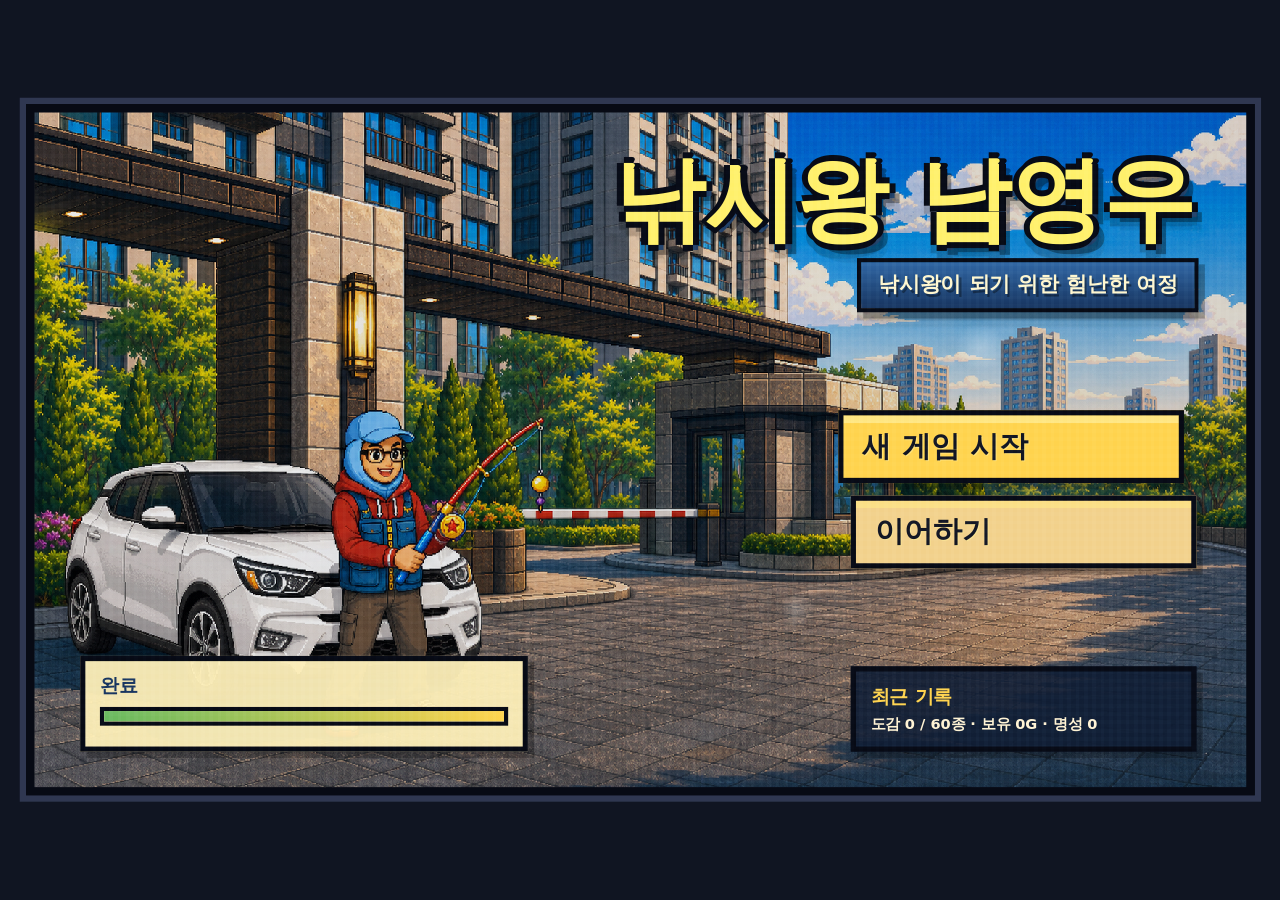
<file: index.html>
﻿<!doctype html>
<html lang="ko">
<head>
  <meta charset="utf-8">
  <meta name="viewport" content="width=device-width, initial-scale=1">
  <title>낚시왕 남영우</title>
  <meta name="description" content="아들과의 약속을 지키기 위해 모든 물고기를 잡아가는 코미디 낚시 RPG">
  <meta property="og:type" content="website">
  <meta property="og:url" content="https://kingyw.netlify.app/">
  <meta property="og:title" content="낚시왕 남영우">
  <meta property="og:description" content="아들과의 약속을 지키기 위해 모든 물고기를 잡아가는 코미디 낚시 RPG">
  <meta property="og:image" content="https://kingyw.netlify.app/assets/og_main_screen_1_1200x630.png?v=20260605-share1">
  <meta property="og:image:url" content="https://kingyw.netlify.app/assets/og_main_screen_1_1200x630.png?v=20260605-share1">
  <meta property="og:image:secure_url" content="https://kingyw.netlify.app/assets/og_main_screen_1_1200x630.png?v=20260605-share1">
  <meta property="og:image:type" content="image/png">
  <meta property="og:image:width" content="1200">
  <meta property="og:image:height" content="630">
  <meta property="og:image:alt" content="낚시왕 남영우 메인화면 1번 이미지">
  <link rel="image_src" href="https://kingyw.netlify.app/assets/og_main_screen_1_1200x630.png?v=20260605-share1">
  <meta itemprop="image" content="https://kingyw.netlify.app/assets/og_main_screen_1_1200x630.png?v=20260605-share1">
  <meta name="twitter:card" content="summary_large_image">
  <meta name="twitter:title" content="낚시왕 남영우">
  <meta name="twitter:description" content="아들과의 약속을 지키기 위해 모든 물고기를 잡아가는 코미디 낚시 RPG">
  <meta name="twitter:image" content="https://kingyw.netlify.app/assets/og_main_screen_1_1200x630.png?v=20260605-share1">
  <style>
    :root {
      --ink: #111522;
      --line: #070a14;
      --cream: #ffe9a6;
      --gold: #ffd34d;
      --red: #e94c3d;
      --blue: #45a9cf;
      --deep: #16233a;
      --panel: #f2d18b;
      --green: #68b95f;
      --game-scale: 1;
    }

    * { box-sizing: border-box; }

    body {
      margin: 0;
      min-height: 100vh;
      display: grid;
      place-items: center;
      background: #101522;
      font-family: "Malgun Gothic", "Apple SD Gothic Neo", system-ui, sans-serif;
      color: var(--ink);
      image-rendering: pixelated;
      user-select: none;
      overflow: hidden;
    }

    .game-frame {
      position: relative;
      width: calc(1180px * var(--game-scale));
      height: calc(664px * var(--game-scale));
    }

    .screen {
      --main-bg: url("./assets/main_stage_start_apartment.png");
      position: relative;
      width: 1180px;
      height: 664px;
      overflow: hidden;
      border: 8px solid var(--line);
      background:
        linear-gradient(90deg, rgba(9, 14, 28, .08), rgba(9, 14, 28, .16)),
        var(--main-bg) center / cover no-repeat;
      box-shadow: 0 0 0 6px #2f3751;
      transform: scale(var(--game-scale));
      transform-origin: top left;
    }

    .screen::before {
      content: "";
      position: absolute;
      inset: 0;
      background:
        radial-gradient(circle at 77% 34%, rgba(255,255,255,.34), transparent 2.4%),
        radial-gradient(circle at 85% 61%, rgba(255,255,255,.28), transparent 1.9%),
        radial-gradient(circle at 62% 72%, rgba(255,255,255,.3), transparent 1.8%),
        linear-gradient(105deg, transparent 0 45%, rgba(255,255,255,.12) 50%, transparent 55% 100%);
      background-size: 1180px 664px, 1180px 664px, 1180px 664px, 220% 100%;
      background-position: 0 0, 0 0, 0 0, 160% 0;
      pointer-events: none;
      mix-blend-mode: screen;
      opacity: .8;
      z-index: 4;
      animation: sea-glint 4.8s ease-in-out infinite;
    }

    .screen::after {
      content: "";
      position: absolute;
      inset: 0;
      background:
        linear-gradient(90deg, rgba(255,255,255,.08) 50%, transparent 50%) 0 0 / 8px 8px,
        linear-gradient(rgba(255,255,255,.05) 50%, transparent 50%) 0 0 / 8px 8px;
      pointer-events: none;
      mix-blend-mode: soft-light;
      z-index: 20;
    }

    .sun {
      position: absolute;
      left: 650px;
      top: 122px;
      width: 84px;
      height: 84px;
      border: 5px solid rgba(255,255,255,.45);
      border-radius: 50%;
      background: #fff6bd;
      box-shadow: 0 0 0 10px rgba(255,232,130,.22);
    }

    .sun,
    .hill,
    .trees,
    .water,
    .dock,
    .player,
    .rod,
    .hook-line,
    .hook,
    .fish {
      display: none;
    }

    .hill {
      position: absolute;
      bottom: 318px;
      width: 420px;
      height: 135px;
      background: #769756;
      border: 5px solid rgba(35,64,42,.45);
      border-radius: 55% 55% 0 0;
    }

    .hill.one { left: 310px; }
    .hill.two { right: 58px; width: 470px; height: 158px; background: #68894f; }

    .trees {
      position: absolute;
      left: 0;
      right: 0;
      top: 232px;
      height: 118px;
      background:
        repeating-linear-gradient(90deg, transparent 0 30px, #244b36 30px 48px, transparent 48px 76px);
      opacity: .76;
    }

    .water {
      position: absolute;
      left: 0;
      right: 0;
      bottom: 0;
      height: 49%;
      background:
        linear-gradient(rgba(255,255,255,.18), transparent 34%),
        #48accf;
      overflow: hidden;
    }

    .water::before,
    .water::after {
      content: "";
      position: absolute;
      left: -20px;
      width: 125%;
      height: 22px;
      background: repeating-linear-gradient(90deg, rgba(255,255,255,.72) 0 18px, transparent 18px 44px);
      opacity: .4;
    }

    .water::before { top: 52px; }
    .water::after { top: 174px; opacity: .22; }

    .dock {
      position: absolute;
      left: 0;
      top: 376px;
      width: 342px;
      height: 54px;
      border: 5px solid var(--line);
      background: repeating-linear-gradient(90deg, #a96938 0 30px, #7a4528 30px 37px);
      box-shadow: 0 14px 0 #5b3322;
      z-index: 5;
    }

    .dock::before,
    .dock::after {
      content: "";
      position: absolute;
      bottom: -78px;
      width: 22px;
      height: 78px;
      border: 5px solid var(--line);
      background: #6e3c25;
    }

    .dock::before { left: 58px; }
    .dock::after { right: 44px; }

    .player {
      position: absolute;
      left: 142px;
      top: 250px;
      width: 112px;
      image-rendering: pixelated;
      filter: drop-shadow(7px 5px 0 rgba(0,0,0,.34));
      z-index: 6;
    }

    .rod {
      position: absolute;
      left: 227px;
      top: 316px;
      width: 290px;
      height: 7px;
      border: 2px solid #080808;
      background: #2a1914;
      transform: rotate(15deg);
      transform-origin: left center;
      z-index: 5;
    }

    .hook-line {
      position: absolute;
      left: 506px;
      top: 390px;
      width: 2px;
      height: 96px;
      background: repeating-linear-gradient(#fff 0 8px, transparent 8px 14px);
      z-index: 5;
    }

    .hook {
      position: absolute;
      left: 496px;
      top: 482px;
      width: 20px;
      height: 20px;
      border-right: 5px solid var(--line);
      border-bottom: 5px solid var(--line);
      border-radius: 0 0 20px 0;
      transform: rotate(35deg);
      z-index: 5;
    }

    .title-wrap {
      position: absolute;
      right: 46px;
      top: 38px;
      z-index: 8;
      text-align: right;
      filter: drop-shadow(0 8px 0 rgba(0,0,0,.18));
    }

    .title {
      display: inline-block;
      margin: 0;
      padding: 8px 4px 2px;
      color: #fff06a;
      font-size: 88px;
      font-weight: 1000;
      line-height: .86;
      letter-spacing: 0;
      text-shadow:
        6px 0 0 var(--line),
        -6px 0 0 var(--line),
        0 6px 0 var(--line),
        0 -6px 0 var(--line),
        5px 5px 0 #1f3e66,
        10px 10px 0 rgba(0,0,0,.34);
      animation: title-breath 2.8s ease-in-out infinite;
    }

    .subtitle {
      margin: 16px 0 0 auto;
      width: max-content;
      padding: 8px 16px 9px;
      border: 4px solid var(--line);
      background: linear-gradient(180deg, #2f65a3, #17345f);
      color: #fff7cf;
      font-size: 20px;
      font-weight: 1000;
      text-shadow: 2px 2px 0 rgba(0,0,0,.38);
      box-shadow: 6px 6px 0 rgba(0,0,0,.28);
      animation: subtitle-pop 3.6s ease-in-out infinite;
    }

    .menu {
      position: absolute;
      right: 48px;
      top: 286px;
      width: 332px;
      z-index: 8;
      display: grid;
      gap: 12px;
    }

    .menu button {
      height: 70px;
      border: 5px solid var(--line);
      background: linear-gradient(180deg, #f8dfa0, #d99c46);
      color: #111522;
      font: inherit;
      font-size: 28px;
      font-weight: 1000;
      text-align: left;
      padding: 0 18px;
      box-shadow: 6px 6px 0 rgba(0,0,0,.28);
      cursor: pointer;
    }

    .menu button:disabled {
      cursor: wait;
      color: rgba(17, 21, 34, .58);
      background: linear-gradient(180deg, #d6c7a2, #a98653);
      transform: none;
      animation: none;
    }

    .menu button.primary {
      background: linear-gradient(180deg, #ffe983, #f0b735);
      transform: translateX(-12px);
      animation: start-pulse 1.9s ease-in-out infinite;
    }

    .menu button:hover,
    .menu button:focus-visible {
      outline: none;
      transform: translateX(-12px);
      background: #fff1b8;
    }

    .menu button.primary:hover,
    .menu button.primary:focus-visible {
      transform: translateX(-18px);
    }

    .status {
      position: absolute;
      right: 48px;
      bottom: 34px;
      width: 332px;
      border: 5px solid var(--line);
      background: rgba(16, 29, 52, .92);
      color: #fff3d3;
      padding: 12px 14px;
      z-index: 8;
      box-shadow: 6px 6px 0 rgba(0,0,0,.28);
    }

    .status strong {
      display: block;
      color: var(--gold);
      font-size: 18px;
      margin-bottom: 5px;
    }

    .status span {
      display: block;
      font-size: 14px;
      font-weight: 900;
      line-height: 1.35;
    }

    .preload {
      position: absolute;
      left: 44px;
      bottom: 34px;
      width: 430px;
      border: 5px solid var(--line);
      background: rgba(255, 241, 184, .94);
      padding: 12px 14px 13px;
      z-index: 8;
      box-shadow: 6px 6px 0 rgba(0,0,0,.28);
    }

    .preload strong {
      display: block;
      font-size: 18px;
      font-weight: 1000;
      color: #17345f;
      margin-bottom: 8px;
    }

    .preload-track {
      height: 18px;
      border: 4px solid var(--line);
      background: #233047;
      overflow: hidden;
    }

    .preload-bar {
      width: 0%;
      height: 100%;
      background: linear-gradient(90deg, #68b95f, #ffd34d);
      transition: width .16s linear;
    }

    .preload span {
      display: block;
      margin-top: 7px;
      color: #111522;
      font-size: 13px;
      font-weight: 1000;
      line-height: 1.25;
    }

    @keyframes sea-glint {
      0%, 35% { background-position: 0 0, 0 0, 0 0, 160% 0; opacity: .52; }
      58% { background-position: 0 0, 0 0, 0 0, -80% 0; opacity: .9; }
      100% { background-position: 0 0, 0 0, 0 0, -80% 0; opacity: .52; }
    }

    @keyframes title-breath {
      0%, 100% {
        transform: translateY(0) scale(1);
        filter: brightness(1);
      }
      50% {
        transform: translateY(-3px) scale(1.015);
        filter: brightness(1.16);
      }
    }

    @keyframes subtitle-pop {
      0%, 100% { transform: translateY(0); }
      50% { transform: translateY(-2px); }
    }

    @keyframes start-pulse {
      0%, 100% {
        transform: translateX(-12px);
        box-shadow: 6px 6px 0 rgba(0,0,0,.28);
      }
      50% {
        transform: translateX(-18px);
        box-shadow: 9px 9px 0 rgba(0,0,0,.22);
      }
    }

    @media (prefers-reduced-motion: reduce) {
      .screen::before,
      .title,
      .subtitle,
      .menu button.primary {
        animation: none;
      }
    }

    .fish {
      position: absolute;
      left: 600px;
      bottom: 118px;
      width: 82px;
      height: 36px;
      border: 4px solid #10243a;
      border-radius: 60% 45% 45% 60%;
      background: #24415c;
      opacity: .42;
      z-index: 2;
    }

    .fish::after {
      content: "";
      position: absolute;
      right: -27px;
      top: 5px;
      border-left: 28px solid #10243a;
      border-top: 13px solid transparent;
      border-bottom: 13px solid transparent;
    }

    .fish.two {
      left: 760px;
      bottom: 58px;
      transform: scaleX(-1) scale(.78);
      opacity: .34;
    }
  </style>
  <link rel="stylesheet" href="./assets/ui_buttons.css">
  <script src="./mobile_orientation_boot.js"></script>
</head>
<body>
  <div class="game-frame">
  <main class="screen" aria-label="낚시왕 남영우 메인화면">
    <div class="sun"></div>
    <div class="hill one"></div>
    <div class="hill two"></div>
    <div class="trees"></div>
    <div class="water"></div>
    <div class="fish"></div>
    <div class="fish two"></div>

    <div class="dock"></div>
    <img class="player" src="./assets/youngwoo_sprites/level_matched_alpha/youngwoo_beginner_toy_rod_idle.png" alt="영우">
    <div class="rod"></div>
    <div class="hook-line"></div>
    <div class="hook"></div>

    <section class="title-wrap">
      <h1 class="title">낚시왕 남영우</h1>
      <p class="subtitle">낚시왕이 되기 위한 험난한 여정</p>
    </section>

    <nav class="menu" aria-label="메인 메뉴">
      <button class="primary" type="button" id="newGameButton" disabled>낚시 준비 중</button>
      <button type="button" id="continueButton" disabled>이어하기</button>
    </nav>

    <aside class="preload" aria-live="polite">
      <strong>게임 준비 중</strong>
      <div class="preload-track" aria-hidden="true">
        <div class="preload-bar" id="preloadBar"></div>
      </div>
      <span id="preloadText">이미지와 화면 파일을 미리 받는 중...</span>
    </aside>

    <aside class="status">
      <strong>최근 기록</strong>
      <span id="saveSummary">도감 0 / 40종 · 보유 0G · 명성 0</span>
    </aside>
  </main>
  </div>

  <script src="./asset_preload_manifest.js"></script>
  <script src="./game_state.js"></script>
  <script>
    function resizeGame() {
      const baseW = 1180;
      const baseH = 664;
      const padding = 0.96;
      const viewport = window.visualViewport;
      const usableWidth = viewport?.width || window.innerWidth;
      const usableHeight = viewport?.height || window.innerHeight;
      const scale = Math.min(usableWidth / baseW, usableHeight / baseH) * padding;
      const desktopLike = window.matchMedia("(pointer: fine) and (min-width: 900px)").matches;
      const maxScale = desktopLike ? 1.25 : 1;
      document.documentElement.style.setProperty("--game-scale", String(Math.min(scale, maxScale)));
    }

    window.addEventListener("resize", resizeGame);
        window.addEventListener("orientationchange", resizeGame);
        window.visualViewport?.addEventListener("resize", resizeGame);
    resizeGame();

    const saved = window.GameState.load();
    const mainScreen = document.querySelector(".screen");
    const mainBackground = saved.flags?.sea_boat_owned
      ? "./assets/main_hero_youngwoo_yellowtail_v5.png"
      : saved.flags?.valley_boat_owned
        ? "./assets/main_stage_valley_boat.png"
        : "./assets/main_stage_start_apartment.png";
    mainScreen.style.setProperty("--main-bg", `url("${mainBackground}")`);
    document.getElementById("saveSummary").textContent = `도감 ${saved.caughtFish.length} / 60종 · 보유 ${saved.gold.toLocaleString()}G · 명성 ${saved.fame.toLocaleString()}`;

    const newGameButton = document.getElementById("newGameButton");
    const continueButton = document.getElementById("continueButton");
    const preloadBar = document.getElementById("preloadBar");
    const preloadTitle = document.querySelector(".preload strong");
    const preloadText = document.getElementById("preloadText");
    const preloadManifest = window.AssetPreloadManifest || { media: [], files: [] };
    const preloadTargets = [
      ...preloadManifest.media,
      ...preloadManifest.files
    ];
    const preloadCacheKey = "fishingKingAssetPreloadSignature";
    const preloadSignature = `${preloadTargets.length}:${preloadTargets.join("|").length}`;
    let assetsReady = false;
    let pendingStart = null;

    function setMenuReady() {
      assetsReady = true;
      newGameButton.disabled = false;
      continueButton.disabled = false;
      newGameButton.textContent = "새 게임 시작";
      continueButton.textContent = "이어하기";
      if (pendingStart) pendingStart();
    }

    function updatePreloadProgress(done, total, failed) {
      const percent = total ? Math.round((done / total) * 100) : 100;
      preloadBar.style.width = `${percent}%`;
      if (done < total) {
        preloadText.textContent = `이미지 미리 받는 중... ${percent}% (${done}/${total})`;
        return;
      }
      preloadTitle.textContent = "완료";
      preloadText.textContent = failed
        ? `${failed}개 파일은 플레이 중 다시 시도합니다.`
        : "";
    }

    function preloadImage(src) {
      return new Promise((resolve, reject) => {
        const image = new Image();
        image.decoding = "async";
        image.onload = () => resolve(src);
        image.onerror = () => reject(new Error(src));
        image.src = src;
      });
    }

    function preloadFile(src) {
      return fetch(src, { cache: "force-cache" }).then((response) => {
        if (!response.ok) throw new Error(src);
        return response.blob();
      });
    }

    async function preloadAllAssets() {
      const total = preloadTargets.length;
      if (total && localStorage.getItem(preloadCacheKey) === preloadSignature) {
        updatePreloadProgress(total, total, 0);
        setMenuReady();
        return;
      }

      let done = 0;
      let failed = 0;
      let cursor = 0;
      const workers = Math.min(10, Math.max(1, total));
      updatePreloadProgress(0, total, 0);

      async function worker() {
        while (cursor < total) {
          const target = preloadTargets[cursor++];
          const cleanTarget = target.split("?")[0].toLowerCase();
          try {
            if (/\.(png|jpg|jpeg|gif|webp|svg)$/.test(cleanTarget)) {
              await preloadImage(target);
            } else {
              await preloadFile(target);
            }
          } catch (_) {
            failed += 1;
          } finally {
            done += 1;
            updatePreloadProgress(done, total, failed);
          }
        }
      }

      await Promise.all(Array.from({ length: workers }, worker));
      if (!failed) localStorage.setItem(preloadCacheKey, preloadSignature);
      setMenuReady();
    }

    function runWhenReady(action) {
      if (assetsReady) {
        action();
        return;
      }
      pendingStart = action;
      newGameButton.textContent = "낚시 준비 중";
      continueButton.textContent = "준비되면 이동";
      preloadText.textContent = "조금만 기다리면 화면 전환이 훨씬 부드러워집니다.";
    }

    newGameButton.addEventListener("click", () => runWhenReady(() => {
      window.GameState.reset();
      location.href = "intro_scene.html";
    }));

    continueButton.addEventListener("click", () => runWhenReady(() => {
      location.href = "game_home.html";
    }));

    preloadAllAssets();
  </script>
  <script src="./mobile_orientation.js"></script>
</body>
</html>
</file>
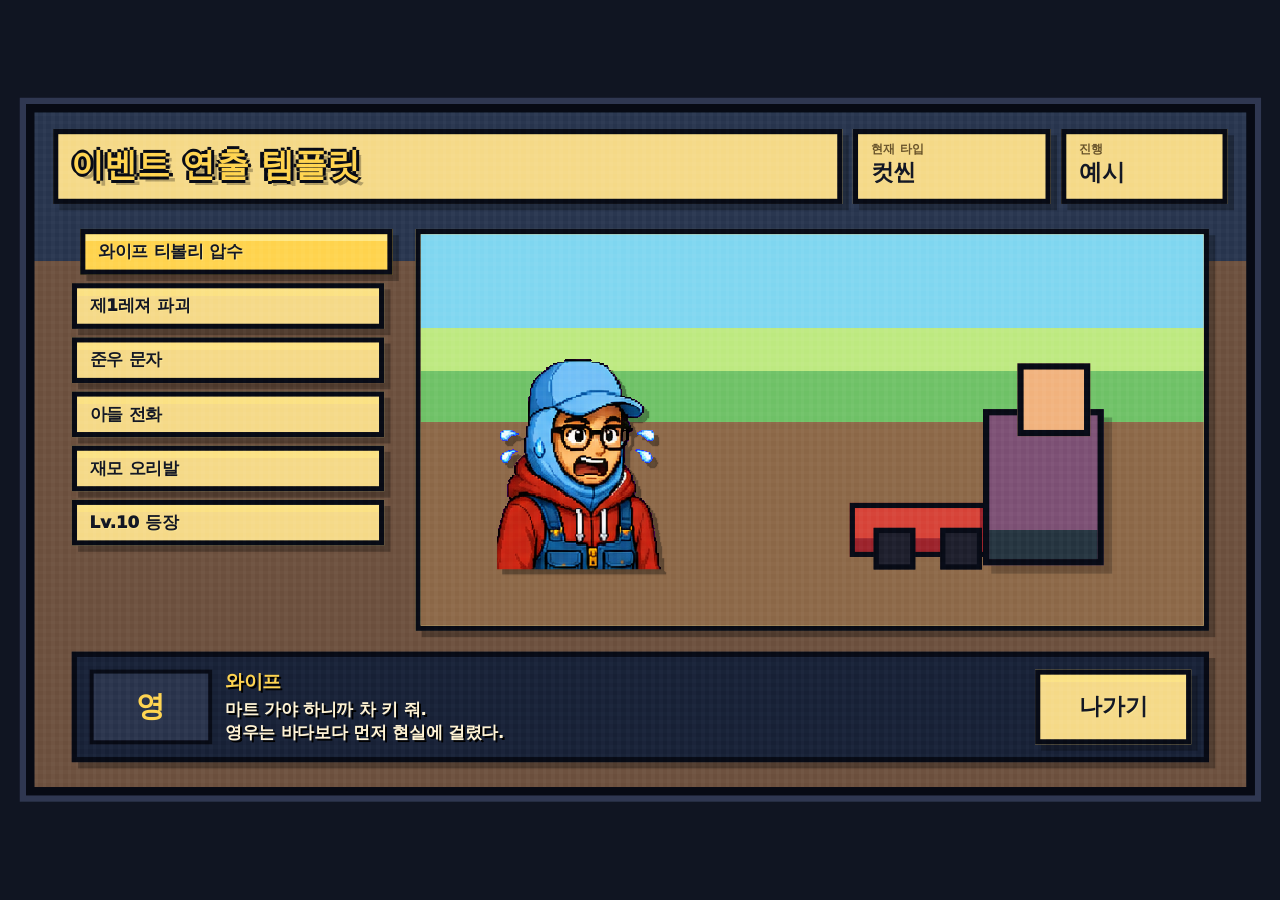
<file: event_scene.html>
<!doctype html>
<html lang="ko">
<head>
  <meta charset="utf-8">
  <meta name="viewport" content="width=device-width, initial-scale=1">
  <title>낚시왕 남영우 - 이벤트</title>
  <style>
    :root {
      --ink: #111522;
      --line: #070a14;
      --gold: #ffd34d;
      --panel: #f5d987;
      --deep: #172035;
      --red: #e94c3d;
      --green: #68b95f;
      --game-scale: 1;
    }

    * { box-sizing: border-box; }

    body {
      margin: 0;
      min-height: 100vh;
      display: grid;
      place-items: center;
      background: #101522;
      font-family: "Malgun Gothic", "Apple SD Gothic Neo", system-ui, sans-serif;
      color: var(--ink);
      image-rendering: pixelated;
      user-select: none;
      overflow: hidden;
    }

    .game-frame {
      position: relative;
      width: calc(1180px * var(--game-scale));
      height: calc(664px * var(--game-scale));
    }

    .screen {
      position: relative;
      width: 1180px;
      height: 664px;
      overflow: hidden;
      border: 8px solid var(--line);
      background:
        linear-gradient(#27344d 0 22%, #6b4f3d 22% 100%);
      box-shadow: 0 0 0 6px #2f3751;
      transform: scale(var(--game-scale));
      transform-origin: top left;
    }

    .screen::after {
      content: "";
      position: absolute;
      inset: 0;
      background:
        linear-gradient(90deg, rgba(255,255,255,.08) 50%, transparent 50%) 0 0 / 8px 8px,
        linear-gradient(rgba(255,255,255,.05) 50%, transparent 50%) 0 0 / 8px 8px;
      pointer-events: none;
      mix-blend-mode: soft-light;
      z-index: 20;
    }

    .card,
    .panel,
    .tab,
    .button {
      border: 5px solid var(--line);
      background: var(--panel);
      box-shadow: 6px 6px 0 rgba(0,0,0,.28);
    }

    .topbar {
      position: absolute;
      left: 18px;
      right: 18px;
      top: 16px;
      height: 72px;
      display: grid;
      grid-template-columns: 1fr 190px 160px;
      gap: 10px;
      z-index: 8;
    }

    .card { padding: 8px 12px; }

    .title {
      color: var(--gold);
      font-size: 32px;
      font-weight: 1000;
      text-shadow:
        3px 0 0 var(--line),
        -3px 0 0 var(--line),
        0 3px 0 var(--line),
        0 -3px 0 var(--line),
        5px 5px 0 rgba(0,0,0,.28);
    }

    .label {
      display: block;
      color: #665128;
      font-size: 12px;
      font-weight: 900;
      line-height: 1;
    }

    .value {
      display: block;
      margin-top: 6px;
      font-size: 22px;
      font-weight: 1000;
      line-height: 1;
    }

    .tabs {
      position: absolute;
      left: 36px;
      top: 112px;
      width: 300px;
      display: grid;
      gap: 8px;
      z-index: 8;
    }

    .tab {
      min-height: 44px;
      font: inherit;
      font-size: 16px;
      font-weight: 1000;
      text-align: left;
      padding: 0 12px;
      cursor: pointer;
    }

    .tab.active {
      background: var(--gold);
      transform: translateX(8px);
    }

    .stage {
      position: absolute;
      left: 366px;
      right: 36px;
      top: 112px;
      bottom: 150px;
      overflow: hidden;
      z-index: 5;
    }

    .scene-bg {
      position: absolute;
      inset: 0;
      background:
        linear-gradient(#7fd6f0 0 24%, #bde980 24% 35%, #6ec166 35% 48%, #8b6747 48% 100%);
    }

    .scene-bg.sea {
      background:
        linear-gradient(#7fd6f0 0 28%, #3aa7c8 28% 100%);
    }

    .scene-bg.shop {
      background:
        linear-gradient(#2f3d53 0 18%, #604637 18% 100%);
    }

    .actor {
      position: absolute;
      bottom: 58px;
      width: 116px;
      height: 150px;
      border: 6px solid var(--line);
      background: #33505d;
      box-shadow: inset 0 -28px 0 #24333e, 8px 8px 0 rgba(0,0,0,.24);
      z-index: 4;
    }

    .actor::before {
      content: "";
      position: absolute;
      left: 27px;
      top: -50px;
      width: 58px;
      height: 58px;
      border: 6px solid var(--line);
      background: #f1b27d;
    }

    .actor.youngwoo {
      left: 96px;
      border: 0;
      background: transparent;
      box-shadow: none;
      overflow: visible;
    }

    .actor.youngwoo::before {
      display: none;
    }

    .actor.youngwoo img {
      position: absolute;
      left: 50%;
      bottom: 0;
      width: 162px;
      max-height: 168px;
      transform: translateX(-50%);
      object-fit: contain;
      image-rendering: pixelated;
      filter: drop-shadow(5px 5px 0 rgba(0,0,0,.35));
    }

    .actor.youngwoo canvas {
      position: absolute;
      left: 50%;
      bottom: -4px;
      width: 164px;
      height: 204px;
      transform: translateX(-50%);
      image-rendering: pixelated;
      filter: drop-shadow(5px 5px 0 rgba(0,0,0,.35));
    }

    .actor.other { right: 96px; background: #7b4f73; }

    .prop-car {
      position: absolute;
      right: 190px;
      bottom: 66px;
      width: 150px;
      height: 52px;
      border: 5px solid var(--line);
      background: #d64237;
      box-shadow: inset -20px -13px 0 #9b222a;
      z-index: 3;
    }

    .prop-car::before,
    .prop-car::after {
      content: "";
      position: absolute;
      bottom: -17px;
      width: 30px;
      height: 30px;
      border: 5px solid var(--line);
      background: #1d1e2b;
    }

    .prop-car::before { left: 18px; }
    .prop-car::after { right: 18px; }

    .phone {
      position: absolute;
      right: 76px;
      top: 54px;
      width: 170px;
      height: 252px;
      border: 8px solid var(--line);
      background: #222b3f;
      padding: 18px 12px;
      z-index: 6;
      box-shadow: 8px 8px 0 rgba(0,0,0,.28);
    }

    .phone-screen {
      height: 100%;
      border: 4px solid var(--line);
      background: #dcefff;
      padding: 10px;
      font-size: 14px;
      font-weight: 1000;
      line-height: 1.35;
    }

    .cutin {
      position: absolute;
      left: 50%;
      top: 50%;
      transform: translate(-50%, -50%) rotate(-4deg);
      border: 8px solid var(--line);
      background: var(--red);
      color: #fff3d3;
      min-width: 260px;
      padding: 18px 26px;
      text-align: center;
      font-size: 56px;
      font-weight: 1000;
      text-shadow: 4px 4px 0 #000;
      z-index: 7;
      box-shadow: 10px 10px 0 rgba(0,0,0,.32);
    }

    .dialogue {
      position: absolute;
      left: 36px;
      right: 36px;
      bottom: 24px;
      height: 106px;
      display: grid;
      grid-template-columns: 118px 1fr 150px;
      gap: 12px;
      padding: 12px;
      background: var(--deep);
      z-index: 9;
    }

    .portrait {
      border: 4px solid var(--line);
      background: #28324a;
      display: grid;
      place-items: center;
      color: var(--gold);
      font-size: 28px;
      font-weight: 1000;
    }

    .copy {
      color: #fff3d3;
      font-weight: 900;
      line-height: 1.35;
      text-shadow: 2px 2px 0 #000;
    }

    .speaker {
      display: block;
      color: var(--gold);
      font-size: 18px;
      margin-bottom: 4px;
    }

    .line {
      display: block;
      font-size: 16px;
      white-space: nowrap;
    }

    .button {
      font: inherit;
      font-size: 22px;
      font-weight: 1000;
      background: #fff0ad;
      cursor: pointer;
    }
  </style>
  <link rel="stylesheet" href="./assets/ui_buttons.css">
  <script src="./mobile_orientation_boot.js"></script>
</head>
<body>
  <div class="game-frame">
  <main class="screen" aria-label="이벤트 연출 템플릿">
    <section class="topbar">
      <div class="card title">이벤트 연출 템플릿</div>
      <div class="card">
        <span class="label">현재 타입</span>
        <span class="value" id="typeLabel">컷씬</span>
      </div>
      <div class="card">
        <span class="label">진행</span>
        <span class="value">예시</span>
      </div>
    </section>

    <nav class="tabs" aria-label="이벤트 선택">
      <button class="tab active" type="button" data-scene="tivoli">와이프 티볼리 압수</button>
      <button class="tab" type="button" data-scene="break">제1레져 파괴</button>
      <button class="tab" type="button" data-scene="junwoo">준우 문자</button>
      <button class="tab" type="button" data-scene="son">아들 전화</button>
      <button class="tab" type="button" data-scene="jaemo">재모 오리발</button>
      <button class="tab" type="button" data-scene="boss">Lv.10 등장</button>
    </nav>

    <section class="stage panel">
      <div class="scene-bg" id="sceneBg"></div>
      <div class="actor youngwoo" id="youngwoo"><canvas id="youngwooEmotion" width="164" height="204" aria-label="영우 전신 감정"></canvas></div>
      <div class="actor other" id="otherActor"></div>
      <div class="prop-car" id="sceneCar"></div>
      <div class="phone" id="phone" hidden>
        <div class="phone-screen" id="phoneText">형, 차 잘 나가더라 ㅋㅋ<br>나중에 밥 살게.</div>
      </div>
      <div class="cutin" id="cutin" hidden>뚝.</div>
    </section>

    <aside class="dialogue panel">
      <div class="portrait" id="portrait">영</div>
      <div class="copy">
        <strong class="speaker" id="speaker">와이프</strong>
        <span class="line" id="line1">마트 가야 하니까 차 키 줘.</span>
        <span class="line" id="line2">영우는 바다보다 먼저 현실에 걸렸다.</span>
      </div>
      <button class="button" type="button" onclick="location.href='game_home.html'">나가기</button>
    </aside>
  </main>
  </div>

  <script>
    function resizeGame() {
      const baseW = 1180;
      const baseH = 664;
      const padding = 0.96;
      const viewport = window.visualViewport;
      const usableWidth = viewport?.width || window.innerWidth;
      const usableHeight = viewport?.height || window.innerHeight;
      const scale = Math.min(usableWidth / baseW, usableHeight / baseH) * padding;
      const desktopLike = window.matchMedia("(pointer: fine) and (min-width: 900px)").matches;
      const maxScale = desktopLike ? 1.25 : 1;
      document.documentElement.style.setProperty("--game-scale", String(Math.min(scale, maxScale)));
    }

    window.addEventListener("resize", resizeGame);
        window.addEventListener("orientationchange", resizeGame);
        window.visualViewport?.addEventListener("resize", resizeGame);
    resizeGame();

    const scenes = {
      tivoli: {
        type: "컷씬",
        bg: "",
        phone: false,
        cutin: "",
        car: true,
        other: true,
        portrait: "와",
        speaker: "와이프",
        emotion: "worried",
        lines: ["마트 가야 하니까 차 키 줘.", "영우는 바다보다 먼저 현실에 걸렸다."]
      },
      break: {
        type: "컷인",
        bg: "sea",
        phone: false,
        cutin: "뚝.",
        car: false,
        other: false,
        portrait: "영",
        speaker: "낚시왕 남영우",
        emotion: "speechless",
        lines: ["제1레져 낚시세트가 너무 조용하게 운명을 다했다.", "새 바다 장비는 상점에서 직접 사야 한다."]
      },
      junwoo: {
        type: "문자",
        bg: "",
        phone: true,
        phoneText: "형, 차 잘 나가더라 ㅋㅋ<br>나중에 밥 살게.",
        cutin: "",
        car: false,
        other: false,
        portrait: "준",
        speaker: "준우",
        emotion: "furious",
        lines: ["친구라서 더 얄밉다.", "영우는 복수보다 먼저 다시 민물로 돌아간다."]
      },
      son: {
        type: "전화",
        bg: "",
        phone: true,
        phoneText: "아빠, 상어도 물고기야?<br>그럼 그것도 잡아와.",
        cutin: "",
        car: false,
        other: false,
        portrait: "아",
        speaker: "아들",
        emotion: "embarrassed",
        lines: ["도감 10종 달성 전화.", "아들의 기대는 영우의 장비보다 무겁다."]
      },
      jaemo: {
        type: "컷씬",
        bg: "",
        phone: false,
        cutin: "",
        car: false,
        other: true,
        portrait: "재",
        speaker: "재모",
        emotion: "happy",
        lines: ["내 오리발을 찾아줬구나!", "고맙다. 이 민물보트는 네가 써라."]
      },
      boss: {
        type: "경고",
        bg: "sea",
        phone: false,
        cutin: "Lv.10",
        car: false,
        other: false,
        portrait: "!",
        speaker: "보스급 어종",
        emotion: "scared",
        lines: ["수면 아래에서 말도 안 되는 그림자가 움직인다...", "조작은 멈추지 않고, 경고만 짧게 출력된다."]
      }
    };

    const tabs = document.querySelectorAll("[data-scene]");
    const typeLabel = document.getElementById("typeLabel");
    const sceneBg = document.getElementById("sceneBg");
    const otherActor = document.getElementById("otherActor");
    const sceneCar = document.getElementById("sceneCar");
    const phone = document.getElementById("phone");
    const phoneText = document.getElementById("phoneText");
    const cutin = document.getElementById("cutin");
    const portrait = document.getElementById("portrait");
    const speaker = document.getElementById("speaker");
    const line1 = document.getElementById("line1");
    const line2 = document.getElementById("line2");
    const youngwooEmotion = document.getElementById("youngwooEmotion");
    const youngwooEmotionCtx = youngwooEmotion.getContext("2d");
    const emotionScratch = document.createElement("canvas");
    const emotionScratchCtx = emotionScratch.getContext("2d", { willReadFrequently: true });
    const emotionSheet = new Image();
    emotionSheet.src = "./assets/youngwoo_sprites/emotion_sheets/youngwoo_beginner_emotions_sheet_alpha.png?v=portrait-clean-alpha-20260530";
    const emotionColumns = {
      neutral: 0,
      happy: 1,
      proud: 10,
      surprised: 4,
      panic: 5,
      angry: 7,
      sad: 8,
      crying: 9,
      determined: 16,
      revenge: 11,
      victory: 22,
      moved: 18
    };
    const legacyEmotionMap = {
      worried: "panic",
      speechless: "surprised",
      furious: "angry",
      embarrassed: "surprised",
      scared: "panic",
      relieved: "happy",
      smug: "revenge",
      celebrating: "victory"
    };

    function drawYoungwooEmotion(emotion = "neutral") {
      if (!emotionSheet.complete || emotionSheet.naturalWidth <= 0) return;
      const column = emotionColumns[legacyEmotionMap[emotion] || emotion] ?? emotionColumns.neutral;
      const columns = 6;
      const cellW = emotionSheet.naturalWidth / columns;
      const cellH = emotionSheet.naturalHeight / 4;
      const row = Math.floor(column / columns);
      youngwooEmotionCtx.clearRect(0, 0, youngwooEmotion.width, youngwooEmotion.height);
      youngwooEmotionCtx.imageSmoothingEnabled = false;
      emotionScratch.width = cellW;
      emotionScratch.height = cellH;
      emotionScratchCtx.clearRect(0, 0, cellW, cellH);
      emotionScratchCtx.drawImage(emotionSheet, (column % columns) * cellW, row * cellH, cellW, cellH, 0, 0, cellW, cellH);
      const pixels = emotionScratchCtx.getImageData(0, 0, cellW, cellH).data;
      let minX = cellW, minY = cellH, maxX = -1, maxY = -1;
      for (let y = 0; y < cellH; y += 1) {
        for (let x = 0; x < cellW; x += 1) {
          if (pixels[(y * cellW + x) * 4 + 3] > 8) {
            if (x < minX) minX = x;
            if (y < minY) minY = y;
            if (x > maxX) maxX = x;
            if (y > maxY) maxY = y;
          }
        }
      }
      if (maxX < 0) return;
      const pad = 2;
      const cropX = Math.max(0, minX - pad);
      const cropY = Math.max(0, minY - pad);
      const sx = (column % columns) * cellW + cropX;
      const sy = row * cellH + cropY;
      const sw = Math.min(cellW - cropX, maxX - minX + 1 + pad * 2);
      const sh = Math.min(cellH - cropY, maxY - minY + 1 + pad * 2);
      const scale = Math.min(youngwooEmotion.width / sw, youngwooEmotion.height / sh);
      const drawW = sw * scale;
      const drawH = sh * scale;
      youngwooEmotionCtx.drawImage(
        emotionSheet,
        sx,
        sy,
        sw,
        sh,
        (youngwooEmotion.width - drawW) / 2,
        youngwooEmotion.height - drawH,
        drawW,
        drawH
      );
    }

    emotionSheet.addEventListener("load", () => drawYoungwooEmotion(scenes[document.querySelector("[data-scene].active")?.dataset.scene || "tivoli"]?.emotion));

    function renderScene(id) {
      const scene = scenes[id];
      tabs.forEach((tab) => tab.classList.toggle("active", tab.dataset.scene === id));
      typeLabel.textContent = scene.type;
      sceneBg.className = `scene-bg ${scene.bg}`;
      otherActor.hidden = !scene.other;
      sceneCar.hidden = !scene.car;
      phone.hidden = !scene.phone;
      phoneText.innerHTML = scene.phoneText || "";
      cutin.hidden = !scene.cutin;
      cutin.textContent = scene.cutin;
      portrait.textContent = scene.portrait;
      speaker.textContent = scene.speaker;
      line1.textContent = scene.lines[0];
      line2.textContent = scene.lines[1];
      drawYoungwooEmotion(scene.emotion || "neutral");
    }

    tabs.forEach((tab) => {
      tab.addEventListener("click", () => renderScene(tab.dataset.scene));
    });
  </script>
  <script src="./mobile_orientation.js"></script>
</body>
</html>
</file>
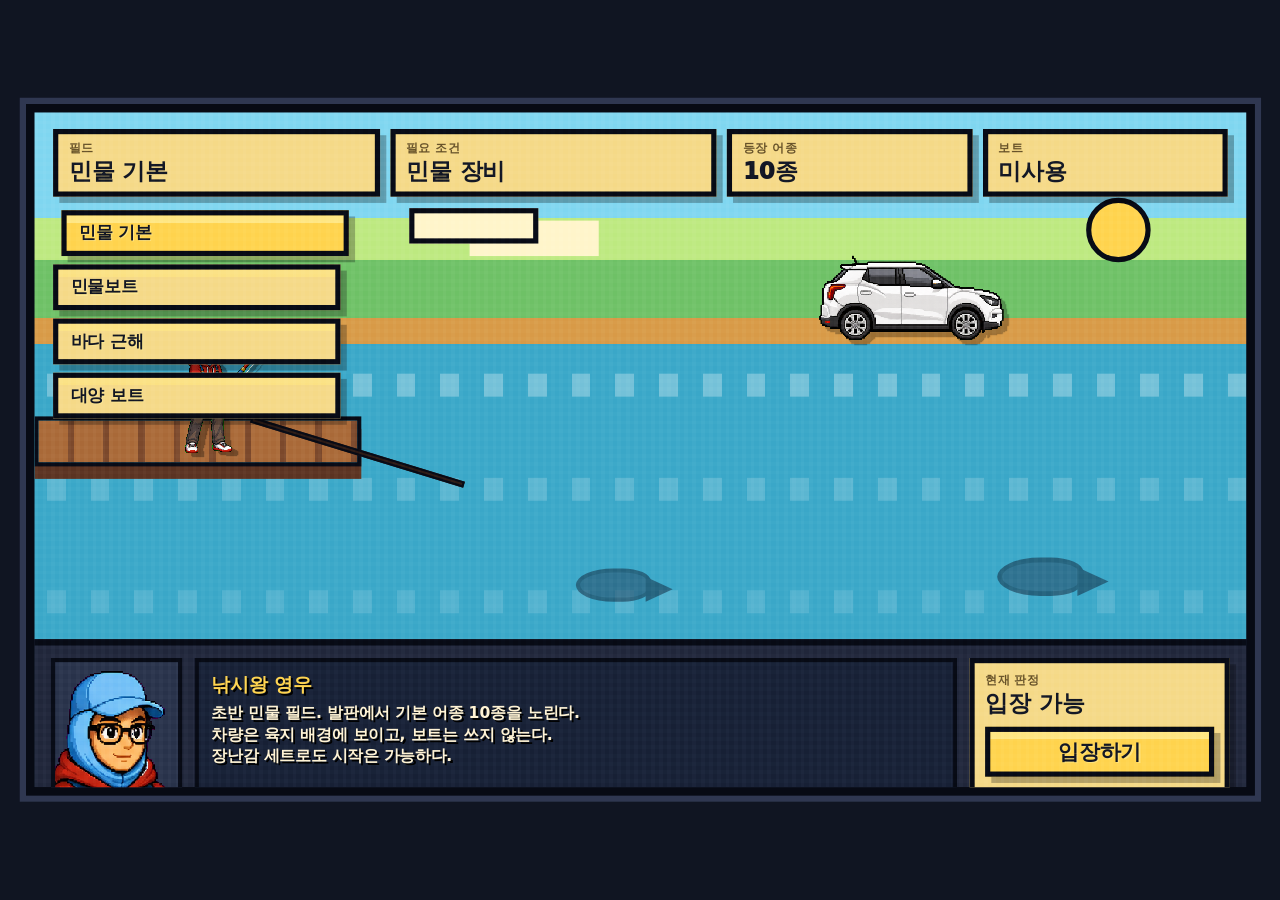
<file: field_variants.html>
<!doctype html>
<html lang="ko">
<head>
  <meta charset="utf-8">
  <meta name="viewport" content="width=device-width, initial-scale=1">
  <title>낚시왕 남영우 - 필드 확인</title>
  <style>
    :root {
      --ink: #111522;
      --line: #070a14;
      --gold: #ffd34d;
      --panel: #f5d987;
      --deep: #172035;
      --water: #3aa7c8;
      --shore: #d89a47;
      --grass: #6ec166;
      --sky: #7fd6f0;
      --game-scale: 1;
    }

    * { box-sizing: border-box; }

    body {
      margin: 0;
      min-height: 100vh;
      display: grid;
      place-items: center;
      background: #101522;
      font-family: "Malgun Gothic", "Apple SD Gothic Neo", system-ui, sans-serif;
      color: var(--ink);
      image-rendering: pixelated;
      user-select: none;
      overflow: hidden;
    }

    .game-frame {
      position: relative;
      width: calc(1180px * var(--game-scale));
      height: calc(664px * var(--game-scale));
    }

    .screen {
      position: relative;
      width: 1180px;
      height: 664px;
      overflow: hidden;
      border: 8px solid var(--line);
      background: #101522;
      box-shadow: 0 0 0 6px #2f3751;
      transform: scale(var(--game-scale));
      transform-origin: top left;
    }

    .screen::after {
      content: "";
      position: absolute;
      inset: 0;
      background:
        linear-gradient(90deg, rgba(255,255,255,.08) 50%, transparent 50%) 0 0 / 8px 8px,
        linear-gradient(rgba(255,255,255,.05) 50%, transparent 50%) 0 0 / 8px 8px;
      pointer-events: none;
      mix-blend-mode: soft-light;
      z-index: 30;
    }

    .card,
    .panel,
    .tab,
    .button {
      border: 5px solid var(--line);
      background: var(--panel);
      box-shadow: 6px 6px 0 rgba(0,0,0,.28);
    }

    .hud {
      position: absolute;
      left: 18px;
      right: 18px;
      top: 16px;
      display: grid;
      grid-template-columns: 1fr 1fr .75fr .75fr;
      gap: 10px;
      z-index: 12;
    }

    .card {
      min-height: 60px;
      padding: 7px 10px;
    }

    .label {
      display: block;
      color: #665128;
      font-size: 12px;
      font-weight: 900;
      line-height: 1;
    }

    .value {
      display: block;
      margin-top: 5px;
      font-size: 22px;
      font-weight: 1000;
      line-height: 1.1;
      white-space: nowrap;
    }

    .tabs {
      position: absolute;
      left: 18px;
      top: 94px;
      width: 276px;
      display: grid;
      gap: 8px;
      z-index: 14;
    }

    .tab {
      min-height: 44px;
      padding: 0 12px;
      font: inherit;
      font-size: 16px;
      font-weight: 1000;
      text-align: left;
      cursor: pointer;
    }

    .tab.active {
      background: var(--gold);
      transform: translateX(8px);
    }

    .playfield {
      position: absolute;
      inset: 0 0 142px 0;
      overflow: hidden;
      background:
        linear-gradient(var(--sky) 0 20%, #bde980 20% 28%, var(--grass) 28% 39%, var(--shore) 39% 44%, var(--water) 44% 100%);
      z-index: 1;
    }

    .field-sea .playfield {
      background:
        linear-gradient(#87d8f2 0 22%, #f2d68b 22% 30%, #d69a4b 30% 35%, #2f9dbd 35% 100%);
    }

    .field-ocean .playfield {
      background:
        linear-gradient(#214667 0 18%, #2f86aa 18% 100%);
    }

    .sun {
      position: absolute;
      right: 92px;
      top: 82px;
      width: 62px;
      height: 62px;
      border: 5px solid var(--line);
      background: var(--gold);
      border-radius: 50%;
      z-index: 1;
    }

    .cloud {
      position: absolute;
      left: 360px;
      top: 92px;
      width: 124px;
      height: 34px;
      border: 5px solid var(--line);
      background: #fff5ca;
      box-shadow: 58px 12px 0 #fff5ca;
      z-index: 1;
    }

    .water-lines {
      position: absolute;
      left: 0;
      right: 0;
      top: 44%;
      bottom: 0;
      overflow: hidden;
      z-index: 2;
    }

    .field-sea .water-lines { top: 35%; }
    .field-ocean .water-lines { top: 18%; }

    .wave {
      position: absolute;
      left: -30px;
      width: 130%;
      height: 22px;
      background: repeating-linear-gradient(90deg, rgba(255,255,255,.7) 0 18px, transparent 18px 42px);
      opacity: .42;
    }

    .wave.one { top: 28px; }
    .wave.two { top: 128px; opacity: .24; }
    .wave.three { top: 236px; opacity: .18; }

    .dock {
      position: absolute;
      left: 0;
      top: 292px;
      width: 314px;
      height: 48px;
      border: 4px solid var(--line);
      background:
        repeating-linear-gradient(90deg, #a96938 0 28px, #7b482b 28px 34px);
      box-shadow: 0 12px 0 #5b3322;
      z-index: 5;
    }

    .field-boat .dock,
    .field-ocean .dock {
      display: none;
    }

    .vehicle {
      position: absolute;
      left: 792px;
      top: 174px;
      width: 126px;
      height: 44px;
      border: 4px solid var(--line);
      background: #d64237;
      box-shadow: inset -18px -10px 0 #9b222a;
      z-index: 4;
    }

    .vehicle::before,
    .vehicle::after {
      content: "";
      position: absolute;
      bottom: -15px;
      width: 26px;
      height: 26px;
      border: 4px solid var(--line);
      background: #1d1e2b;
    }

    .vehicle::before { left: 14px; }
    .vehicle::after { right: 14px; }

    .vehicle.asset-loaded {
      left: 748px;
      top: 132px;
      width: 188px;
      height: 92px;
      border: 0;
      background: transparent;
      box-shadow: none;
    }

    .vehicle.asset-loaded::before,
    .vehicle.asset-loaded::after {
      display: none;
    }

    .vehicle img {
      width: 100%;
      height: 100%;
      object-fit: contain;
      image-rendering: pixelated;
      filter: drop-shadow(5px 5px 0 rgba(0,0,0,.28));
    }

    .field-boat .vehicle,
    .field-ocean .vehicle {
      display: none;
    }

    .boat {
      position: absolute;
      left: 392px;
      top: 286px;
      width: 186px;
      height: 58px;
      border: 5px solid var(--line);
      background: #365f58;
      box-shadow: inset 0 -15px 0 #243f3a, 0 8px 0 rgba(0,0,0,.24);
      border-radius: 0 0 42px 42px;
      display: none;
      z-index: 6;
    }

    .boat::before {
      content: "";
      position: absolute;
      left: 56px;
      top: 14px;
      width: 70px;
      height: 18px;
      border: 4px solid var(--line);
      background: #86c5c0;
    }

    .field-boat .boat,
    .field-ocean .boat {
      display: block;
    }

    .field-ocean .boat {
      left: 448px;
      top: 312px;
      width: 228px;
      height: 72px;
      background: #526f7d;
      border-radius: 0 0 54px 54px;
    }

    .boat.asset-loaded {
      border: 0;
      background: transparent;
      box-shadow: none;
      border-radius: 0;
    }

    .boat.asset-loaded::before {
      display: none;
    }

    .boat img {
      width: 100%;
      height: 100%;
      object-fit: contain;
      image-rendering: pixelated;
      filter: drop-shadow(5px 5px 0 rgba(0,0,0,.28));
    }

    .player {
      position: absolute;
      left: 142px;
      top: 210px;
      width: 92px;
      image-rendering: pixelated;
      filter: drop-shadow(6px 4px 0 rgba(0,0,0,.35));
      z-index: 7;
    }

    .field-boat .player {
      left: 438px;
      top: 174px;
    }

    .field-sea .player {
      top: 184px;
    }

    .field-ocean .player {
      left: 505px;
      top: 196px;
    }

    .rod {
      position: absolute;
      left: 208px;
      top: 292px;
      width: 214px;
      height: 6px;
      border: 2px solid var(--line);
      background: #2a1914;
      transform: rotate(17deg);
      transform-origin: left center;
      z-index: 8;
    }

    .field-boat .rod {
      left: 506px;
      top: 260px;
    }

    .field-ocean .rod {
      left: 574px;
      top: 284px;
    }

    .fish {
      position: absolute;
      width: 72px;
      height: 32px;
      border: 4px solid #10243a;
      background: #24415c;
      border-radius: 60% 45% 45% 60%;
      opacity: .52;
      z-index: 3;
    }

    .fish::after {
      content: "";
      position: absolute;
      right: -25px;
      top: 4px;
      border-left: 26px solid #10243a;
      border-top: 12px solid transparent;
      border-bottom: 12px solid transparent;
    }

    .fish.a { left: 520px; top: 438px; }
    .fish.b { left: 790px; top: 518px; transform: scaleX(-1) scale(.82); }
    .fish.c { left: 930px; top: 430px; transform: scale(1.15); }

    .field-boat .fish.a { left: 296px; top: 436px; transform: scale(.9); }
    .field-boat .fish.b { left: 730px; top: 508px; transform: scaleX(-1) scale(1.02); }
    .field-boat .fish.c { left: 900px; top: 398px; transform: scale(1.25); }

    .field-sea .fish {
      background: #17334e;
      opacity: .6;
    }

    .field-ocean .fish {
      background: #0f263d;
      opacity: .68;
      transform: scale(1.35);
    }

    .field-ocean .fish.c {
      width: 142px;
      height: 58px;
      left: 828px;
      top: 420px;
      opacity: .8;
    }

    .boss-alert {
      position: absolute;
      left: 50%;
      top: 104px;
      width: 560px;
      transform: translateX(-50%);
      border: 5px solid var(--line);
      background: #e94c3d;
      color: #fff3d3;
      padding: 8px 14px;
      text-align: center;
      box-shadow: 7px 7px 0 rgba(0,0,0,.3);
      text-shadow: 3px 3px 0 #000;
      display: none;
      z-index: 13;
    }

    .boss-alert strong {
      display: block;
      color: var(--gold);
      font-size: 15px;
      font-weight: 1000;
    }

    .boss-alert span {
      display: block;
      margin-top: 4px;
      font-size: 19px;
      font-weight: 1000;
    }

    .field-ocean .boss-alert {
      display: block;
    }

    .bottom {
      position: absolute;
      left: 0;
      right: 0;
      bottom: 0;
      height: 142px;
      display: grid;
      grid-template-columns: 126px 1fr 250px;
      gap: 12px;
      padding: 12px 16px;
      border-top: 6px solid var(--line);
      background: #20263a;
      z-index: 20;
    }

    .portrait {
      overflow: hidden;
      border: 4px solid var(--line);
      background: #28324a;
      position: relative;
    }

    .portrait img {
      position: absolute;
      left: -44px;
      top: -18px;
      width: 190px;
      image-rendering: pixelated;
    }

    .log {
      border: 4px solid var(--line);
      background: var(--deep);
      color: #fff3d3;
      padding: 10px 12px;
      font-weight: 900;
      line-height: 1.38;
      text-shadow: 2px 2px 0 #000;
    }

    .speaker {
      display: block;
      color: var(--gold);
      font-size: 18px;
      margin-bottom: 4px;
    }

    .line {
      display: block;
      white-space: nowrap;
      font-size: 15px;
    }

    .panel {
      padding: 10px;
    }

    .button {
      width: 100%;
      height: 48px;
      margin-top: 10px;
      font: inherit;
      font-size: 20px;
      font-weight: 1000;
      background: #fff0ad;
      cursor: pointer;
    }

    .button.primary {
      background: var(--gold);
    }
  </style>
  <link rel="stylesheet" href="./assets/ui_buttons.css">
</head>
<body>
  <div class="game-frame">
  <main class="screen field-fresh" id="screen" aria-label="필드 4종 목업">
    <section class="hud">
      <div class="card">
        <span class="label">필드</span>
        <span class="value" id="fieldName">민물 기본</span>
      </div>
      <div class="card">
        <span class="label">필요 조건</span>
        <span class="value" id="fieldReq">민물 장비</span>
      </div>
      <div class="card">
        <span class="label">등장 어종</span>
        <span class="value" id="fieldFish">10종</span>
      </div>
      <div class="card">
        <span class="label">보트</span>
        <span class="value" id="fieldBoat">미사용</span>
      </div>
    </section>

    <nav class="tabs" aria-label="필드 선택">
      <button class="tab active" type="button" data-field="fresh">민물 기본</button>
      <button class="tab" type="button" data-field="valley">민물보트</button>
      <button class="tab" type="button" data-field="sea">바다 근해</button>
      <button class="tab" type="button" data-field="ocean">대양 보트</button>
    </nav>

    <section class="playfield">
      <div class="sun"></div>
      <div class="cloud"></div>
      <div class="water-lines">
        <div class="wave one"></div>
        <div class="wave two"></div>
        <div class="wave three"></div>
      </div>
      <div class="dock"></div>
      <div class="vehicle" id="vehiclePreview"><img id="vehiclePreviewAsset" src="./assets/tivoli_right.png" alt="장착 차량"></div>
      <div class="boat" id="boatPreview"><img id="boatPreviewAsset" src="./assets/valley_boat_right.png?v=boat-quality-20260604" alt="장착 보트"></div>
      <img class="player" src="./assets/youngwoo_sprites/level_matched_alpha/youngwoo_beginner_toy_rod_idle.png" alt="영우">
      <div class="rod"></div>
      <div class="fish a"></div>
      <div class="fish b"></div>
      <div class="fish c"></div>
      <div class="boss-alert">
        <strong>Lv.10 보스급 어종 출현</strong>
        <span id="bossCopy">낚싯줄이 바다가 아니라 심연에 걸렸다.</span>
      </div>
    </section>

    <section class="bottom">
      <div class="portrait">
        <img src="./assets/youngwoo_sprites/portrait_emotions_2x/beginner_neutral.png" alt="영우 얼굴">
      </div>
      <div class="log">
        <strong class="speaker">낚시왕 영우</strong>
        <span class="line" id="log1">초반 민물 필드. 발판에서 기본 어종 10종을 노린다.</span>
        <span class="line" id="log2">차량은 육지 배경에 보이고, 보트는 쓰지 않는다.</span>
        <span class="line" id="log3">장난감 세트로도 시작은 가능하다.</span>
      </div>
      <div class="panel">
        <span class="label">현재 판정</span>
        <span class="value" id="entryState">입장 가능</span>
        <button class="button primary" type="button" id="enterFieldButton">입장하기</button>
        <button class="button" type="button" onclick="location.href='game_home.html'">나가기</button>
      </div>
    </section>
  </main>
  </div>

  <script src="./game_state.js"></script>
  <script>
    let gameState = window.GameState.load();
    let currentField = "fresh";

    const fields = {
      fresh: {
        cls: "field-fresh",
        name: "민물 기본",
        req: "민물 장비",
        fish: "10종",
        boat: "미사용",
        boss: "",
        lines: [
          "초반 민물 필드. 발판에서 기본 어종 10종을 노린다.",
          "차량은 육지 배경에 보이고, 보트는 쓰지 않는다.",
          "장난감 세트로도 시작은 가능하다."
        ]
      },
      valley: {
        cls: "field-boat",
        name: "민물보트",
        req: "민물보트",
        fish: "확장 10종",
        boat: "민물보트",
        boss: "대청호의 전설이 다시 모습을 드러냈다.",
        lines: [
          "재모 이벤트 이후 열리는 민물 확장 필드.",
          "영우가 민물보트에 올라 더 깊은 민물 어종을 노린다.",
          "민물 후반 어종과 대청호 전설 계열 연출에 어울린다."
        ]
      },
      sea: {
        cls: "field-sea",
        name: "바다 근해",
        req: "바다 장비 + 차량",
        fish: "근해 10종",
        boat: "미사용",
        boss: "백상아리가 접근한다.",
        lines: [
          "차량과 바다 장비가 있어야 들어오는 바다 초입.",
          "제1레져 파괴와 준우 먹튀가 이어지는 핵심 이벤트 필드.",
          "육지 쪽 차량과 넓어진 수면으로 민물과 확실히 구분한다."
        ]
      },
      ocean: {
        cls: "field-ocean",
        name: "대양 보트",
        req: "바다보트",
        fish: "대양 10종",
        boat: "바다보트",
        boss: "낚싯줄이 바다가 아니라 심연에 걸렸다.",
        lines: [
          "바다보트 이후 열리는 최후반 필드.",
          "수면이 화면 대부분을 차지하고, 큰 실루엣이 멀리 움직인다.",
          "부시리, 백상아리, 크라켄 같은 후반 목표에 맞춘 분위기."
        ]
      }
    };

    const screen = document.getElementById("screen");
    const tabs = document.querySelectorAll("[data-field]");
    const fieldName = document.getElementById("fieldName");
    const fieldReq = document.getElementById("fieldReq");
    const fieldFish = document.getElementById("fieldFish");
    const fieldBoat = document.getElementById("fieldBoat");
    const bossCopy = document.getElementById("bossCopy");
    const vehiclePreview = document.getElementById("vehiclePreview");
    const vehiclePreviewAsset = document.getElementById("vehiclePreviewAsset");
    const boatPreview = document.getElementById("boatPreview");
    const boatPreviewAsset = document.getElementById("boatPreviewAsset");
    const log1 = document.getElementById("log1");
    const log2 = document.getElementById("log2");
    const log3 = document.getElementById("log3");
    const entryState = document.getElementById("entryState");
    const enterFieldButton = document.getElementById("enterFieldButton");
    const vehicleAssets = {
      tivoli: "./assets/tivoli_right.png",
      g70: "./assets/g70_right.png",
      carnival: "./assets/carnival_right.png"
    };
    const boatAssets = {
      valley: "./assets/valley_boat_right.png?v=boat-quality-20260604",
      ocean: "./assets/sea_boat_right.png?v=boat-quality-20260604"
    };

    function resizeGame() {
      const baseW = 1180;
      const baseH = 664;
      const padding = 0.96;
      const viewport = window.visualViewport;
      const usableWidth = viewport?.width || window.innerWidth;
      const usableHeight = viewport?.height || window.innerHeight;
      const scale = Math.min(usableWidth / baseW, usableHeight / baseH) * padding;
      const desktopLike = window.matchMedia("(pointer: fine) and (min-width: 900px)").matches;
      const maxScale = desktopLike ? 1.25 : 1;
      document.documentElement.style.setProperty("--game-scale", String(Math.min(scale, maxScale)));
    }

    function hasItem(type, itemId) {
      return window.GameState.hasItem(gameState, type, itemId);
    }

    function hasUsableVehicle() {
      return gameState.loadout.vehicle && gameState.loadout.vehicle !== "noneVehicle";
    }

    function hasSeaRod() {
      return gameState.loadout.sea && gameState.loadout.sea !== "noneSea";
    }

    function getEntryStatus(id) {
      if (id === "fresh") {
        return { ok: true, text: "입장 가능" };
      }

      if (id === "valley") {
        return hasItem("boat", "valleyBoat")
          ? { ok: true, text: gameState.loadout.boat === "valleyBoat" ? "입장 가능" : "보트 장착 필요" }
          : { ok: false, text: "민물보트 필요" };
      }

      if (id === "sea") {
        if (!gameState.flags.tivoli_confiscated && gameState.loadout.vehicle === "tivoli") {
          return { ok: false, text: "이벤트 발생" };
        }
        if (!hasUsableVehicle()) return { ok: false, text: "차량 필요" };
        if (!hasSeaRod()) return { ok: false, text: "바다 장비 필요" };
        return { ok: true, text: "입장 가능" };
      }

      if (id === "ocean") {
        if (!hasUsableVehicle()) return { ok: false, text: "차량 필요" };
        if (!hasSeaRod()) return { ok: false, text: "바다 장비 필요" };
        if (!hasItem("boat", "seaBoat")) return { ok: false, text: "바다보트 필요" };
        return gameState.loadout.boat === "seaBoat" ? { ok: true, text: "입장 가능" } : { ok: false, text: "보트 장착 필요" };
      }

      return { ok: false, text: "조건 확인" };
    }

    function renderField(id) {
      currentField = id;
      gameState = window.GameState.load();
      const field = fields[id];
      const status = getEntryStatus(id);
      screen.className = `screen ${field.cls}`;
      tabs.forEach((tab) => tab.classList.toggle("active", tab.dataset.field === id));
      fieldName.textContent = field.name;
      fieldReq.textContent = field.req;
      fieldFish.textContent = field.fish;
      fieldBoat.textContent = field.boat;
      bossCopy.textContent = field.boss;
      const vehicleSrc = vehicleAssets[gameState.loadout.vehicle];
      vehiclePreview.classList.toggle("asset-loaded", Boolean(vehicleSrc));
      vehiclePreview.hidden = !vehicleSrc;
      if (vehicleSrc) vehiclePreviewAsset.src = vehicleSrc;
      const boatSrc = boatAssets[id];
      boatPreview.classList.toggle("asset-loaded", Boolean(boatSrc));
      if (boatSrc) boatPreviewAsset.src = boatSrc;
      log1.textContent = field.lines[0];
      log2.textContent = field.lines[1];
      log3.textContent = field.lines[2];
      entryState.textContent = status.text;
    }

    function enterCurrentField() {
      gameState = window.GameState.load();

      if (currentField === "sea" && !gameState.flags.tivoli_confiscated && gameState.loadout.vehicle === "tivoli") {
        gameState.flags.tivoli_confiscated = true;
        gameState.loadout.vehicle = "noneVehicle";
        window.GameState.save(gameState);
        entryState.textContent = "티볼리 압수";
        log1.textContent = "와이프가 티볼리를 압수했다.";
        log2.textContent = "바다보다 먼저 현실에 걸렸다.";
        log3.textContent = "다시 돈을 모아 유효 차량과 바다 장비를 준비하자.";
        return;
      }

      const status = getEntryStatus(currentField);

      if (!status.ok || status.text !== "입장 가능") {
        entryState.textContent = status.text;
        log1.textContent = `${fields[currentField].name} 입장 실패.`;
        log2.textContent = `현재 조건: ${status.text}`;
        log3.textContent = "창고 장착이나 상점 구매, 이벤트 진행 상태를 확인하자.";
        return;
      }

      const field = fields[currentField];
      gameState.activeField = currentField;
      window.GameState.save(gameState);
      log1.textContent = `${field.name} 입장 성공.`;
      log2.textContent = "이제 이 필드의 어종 테이블로 낚시를 시작할 수 있다.";
      log3.textContent = currentField === "ocean" ? field.boss : "낚시 미니게임으로 이동한다.";
      window.setTimeout(() => {
        location.href = "fishing_screen.html";
      }, 500);
    }

    tabs.forEach((tab) => {
      tab.addEventListener("click", () => renderField(tab.dataset.field));
    });

    enterFieldButton.addEventListener("click", enterCurrentField);

    window.addEventListener("resize", resizeGame);
        window.addEventListener("orientationchange", resizeGame);
        window.visualViewport?.addEventListener("resize", resizeGame);
    resizeGame();
    const initialField = new URLSearchParams(location.search).get("field");
    renderField(fields[initialField] ? initialField : "fresh");
  </script>
</body>
</html>
</file>
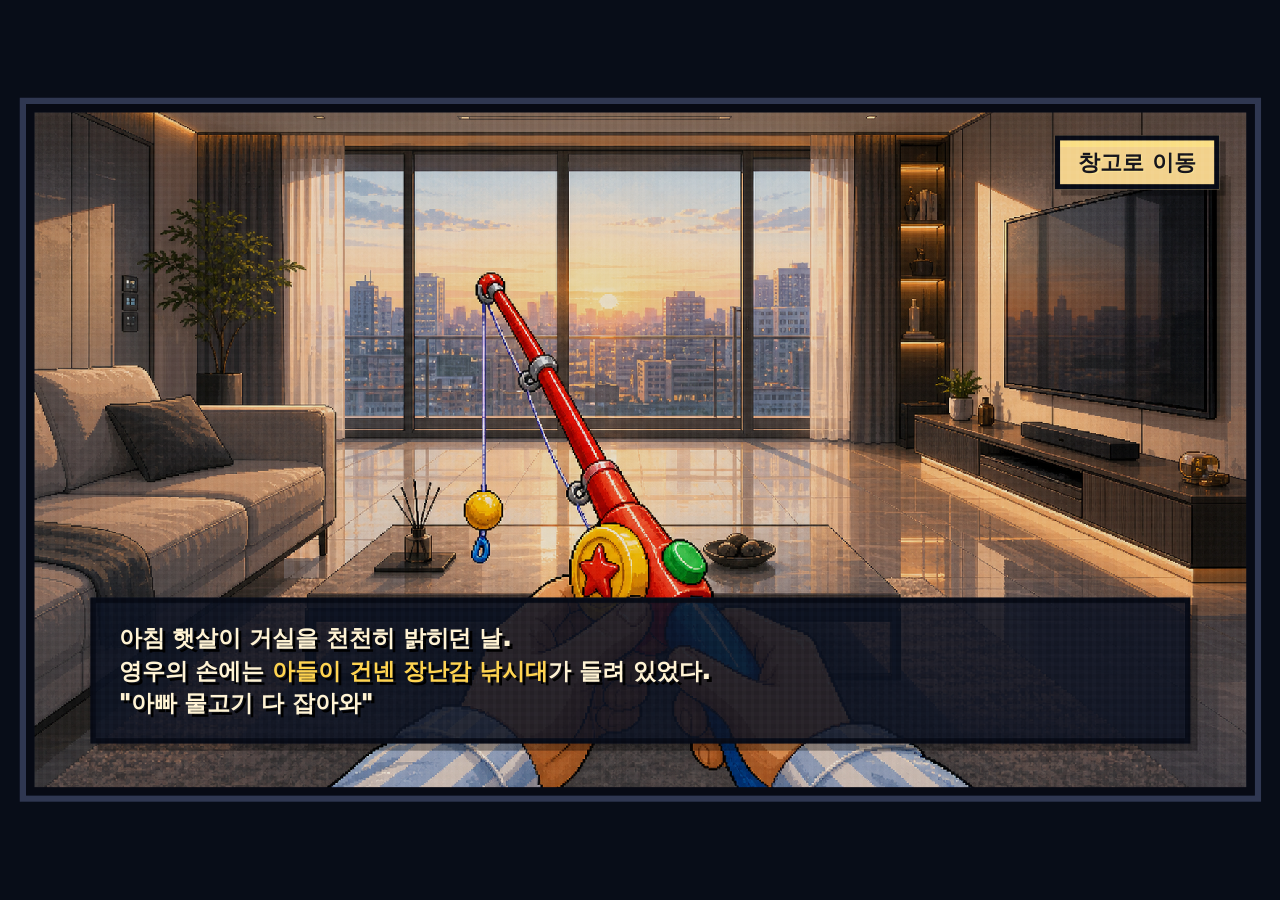
<file: intro_scene.html>
<!doctype html>
<html lang="ko">
<head>
  <meta charset="utf-8">
  <meta name="viewport" content="width=device-width, initial-scale=1">
  <title>낚시왕 남영우 - 프롤로그</title>
  <style>
    :root {
      --line: #070a14;
      --gold: #ffd34d;
      --panel: #f2d18b;
      --ink: #14131a;
      --paper: #fff3d3;
      --game-scale: 1;
    }

    * { box-sizing: border-box; }

    body {
      margin: 0;
      min-height: 100vh;
      display: grid;
      place-items: center;
      overflow: hidden;
      background: #080d18;
      color: var(--paper);
      font-family: "Malgun Gothic", "Apple SD Gothic Neo", system-ui, sans-serif;
      image-rendering: pixelated;
      user-select: none;
    }

    .game-frame {
      position: relative;
      width: calc(1180px * var(--game-scale));
      height: calc(664px * var(--game-scale));
    }

    .screen {
      position: relative;
      width: 1180px;
      height: 664px;
      overflow: hidden;
      border: 8px solid var(--line);
      background: #111827 url("./assets/intro_living_room_toy_rod_v2.png") center / cover no-repeat;
      box-shadow: 0 0 0 6px #2f3751;
      transform: scale(var(--game-scale));
      transform-origin: top left;
      animation: wake 3.2s ease-out forwards;
    }

    .screen::before {
      content: "";
      position: absolute;
      inset: 0;
      background: #000;
      opacity: .82;
      pointer-events: none;
      animation: fade-in-room 3.8s ease-out forwards;
      z-index: 2;
    }

    .screen::after {
      content: "";
      position: absolute;
      inset: 0;
      background:
        linear-gradient(90deg, rgba(255,255,255,.07) 50%, transparent 50%) 0 0 / 8px 8px,
        linear-gradient(rgba(255,255,255,.045) 50%, transparent 50%) 0 0 / 8px 8px;
      pointer-events: none;
      mix-blend-mode: soft-light;
      z-index: 8;
    }

    .narration {
      position: absolute;
      left: 54px;
      right: 54px;
      bottom: 42px;
      padding: 18px 22px;
      border: 5px solid var(--line);
      background: rgba(12, 18, 32, .88);
      box-shadow: 7px 7px 0 rgba(0,0,0,.34);
      z-index: 5;
    }

    .line {
      display: block;
      min-height: 31px;
      color: var(--paper);
      font-size: 22px;
      font-weight: 1000;
      line-height: 1.42;
      text-shadow: 3px 3px 0 #000;
      opacity: 0;
      transform: translateY(10px);
      animation: line-in .8s ease-out forwards;
    }

    .line strong {
      color: var(--gold);
    }

    .line:nth-child(1) { animation-delay: 1.4s; }
    .line:nth-child(2) { animation-delay: 2.8s; }
    .line:nth-child(3) { animation-delay: 4.2s; }

    .skip-button {
      position: absolute !important;
      right: 26px;
      top: 22px;
      height: 52px;
      border: 5px solid var(--line);
      background: var(--panel);
      color: var(--ink);
      font: inherit;
      font-size: 21px;
      font-weight: 1000;
      text-align: left;
      padding: 0 18px;
      box-shadow: 6px 6px 0 rgba(0,0,0,.28);
      cursor: pointer;
      z-index: 5;
      opacity: 0;
      animation: line-in .6s ease-out 5.6s forwards;
    }

    .skip-button:hover,
    .skip-button:focus-visible {
      background: var(--gold);
      transform: translateX(-10px);
      outline: none;
    }

    @keyframes fade-in-room {
      0% { opacity: .92; }
      100% { opacity: .08; }
    }

    @keyframes wake {
      0% { filter: brightness(.55) saturate(.75); }
      100% { filter: brightness(1) saturate(1); }
    }

    @keyframes line-in {
      to {
        opacity: 1;
        transform: translateY(0);
      }
    }

    @media (prefers-reduced-motion: reduce) {
      .screen,
      .screen::before,
      .line,
      .skip-button {
        animation: none;
      }
      .screen::before { opacity: .08; }
      .line,
      .skip-button {
        opacity: 1;
        transform: none;
      }
    }
  </style>
  <link rel="stylesheet" href="./assets/ui_buttons.css">
  <script src="./mobile_orientation_boot.js"></script>
</head>
<body>
  <div class="game-frame">
    <main class="screen" id="screen" aria-label="프롤로그">
      <button class="skip-button" type="button" id="skipButton">창고로 이동</button>
      <section class="narration" aria-label="스토리 나레이션">
        <span class="line">아침 햇살이 거실을 천천히 밝히던 날.</span>
        <span class="line">영우의 손에는 <strong>아들이 건넨 장난감 낚시대</strong>가 들려 있었다.</span>
        <span class="line">"아빠 물고기 다 잡아와"</span>
      </section>
    </main>
  </div>

  <script>
    function resizeGame() {
      const baseW = 1180;
      const baseH = 664;
      const padding = 0.96;
      const viewport = window.visualViewport;
      const usableWidth = viewport?.width || window.innerWidth;
      const usableHeight = viewport?.height || window.innerHeight;
      const scale = Math.min(usableWidth / baseW, usableHeight / baseH) * padding;
      const desktopLike = window.matchMedia("(pointer: fine) and (min-width: 900px)").matches;
      const maxScale = desktopLike ? 1.25 : 1;
      document.documentElement.style.setProperty("--game-scale", String(Math.min(scale, maxScale)));
    }

    function continueGame() {
      location.href = "game_home.html";
    }

    window.addEventListener("resize", resizeGame);
    window.addEventListener("orientationchange", resizeGame);
    window.visualViewport?.addEventListener("resize", resizeGame);
    document.getElementById("skipButton").addEventListener("click", continueGame);
    window.addEventListener("keydown", (event) => {
      if (event.key === "Enter" || event.key === " ") continueGame();
    });
    resizeGame();
  </script>
  <script src="./mobile_orientation.js"></script>
</body>
</html>
</file>
<file: assets/ui_buttons.css>
/* Shared retro button skin. Keeps each screen's sizing/layout, only unifies the surface. */
.action-panel button,
.menu button,
.button,
.tab,
.state-button,
.event-close,
.admin-panel button,
.admin-close,
.continue-button,
.skip-button,
.home-button,
.action-button,
.result-close {
  position: relative;
  overflow: hidden;
  border: 5px solid var(--line, #07090e) !important;
  background:
    linear-gradient(180deg, rgba(255, 230, 129, .62) 0 7px, transparent 7px),
    var(--panel, #f3c94c) !important;
  color: var(--ink, #111522) !important;
  box-shadow: 6px 6px 0 rgba(0,0,0,.28) !important;
  text-shadow: 1px 1px 0 rgba(255,235,148,.62);
  image-rendering: pixelated;
}

.action-panel button.primary,
.action-panel button.active,
.action-panel button:hover,
.action-panel button:focus-visible,
.menu button.primary,
.menu button:hover,
.menu button:focus-visible,
.button.primary,
.button.buy,
.button.available,
.button:hover,
.button:focus-visible,
.tab.active,
.tab:hover,
.tab:focus-visible,
.state-button.active,
.state-button:hover,
.state-button:focus-visible,
.event-close:hover,
.event-close:focus-visible,
.admin-panel button:hover,
.admin-panel button:focus-visible,
.continue-button:hover,
.continue-button:focus-visible,
.skip-button:hover,
.skip-button:focus-visible,
.home-button:hover,
.home-button:focus-visible,
.action-button:hover,
.action-button:focus-visible,
.result-close:hover,
.result-close:focus-visible {
  background:
    linear-gradient(180deg, rgba(255, 235, 144, .78) 0 7px, transparent 7px),
    var(--gold, #ffd34d) !important;
  color: var(--ink, #111522) !important;
}

.action-panel button:active,
.menu button:active,
.button:active,
.tab:active,
.state-button:active,
.event-close:active,
.admin-panel button:active,
.admin-close:active,
.continue-button:active,
.skip-button:active,
.home-button:active,
.action-button:active,
.action-button.held,
.result-close:active {
  box-shadow: 3px 3px 0 rgba(0,0,0,.34) !important;
}

.disabled,
.button.disabled {
  opacity: .55;
  filter: grayscale(.55);
}
</file>
